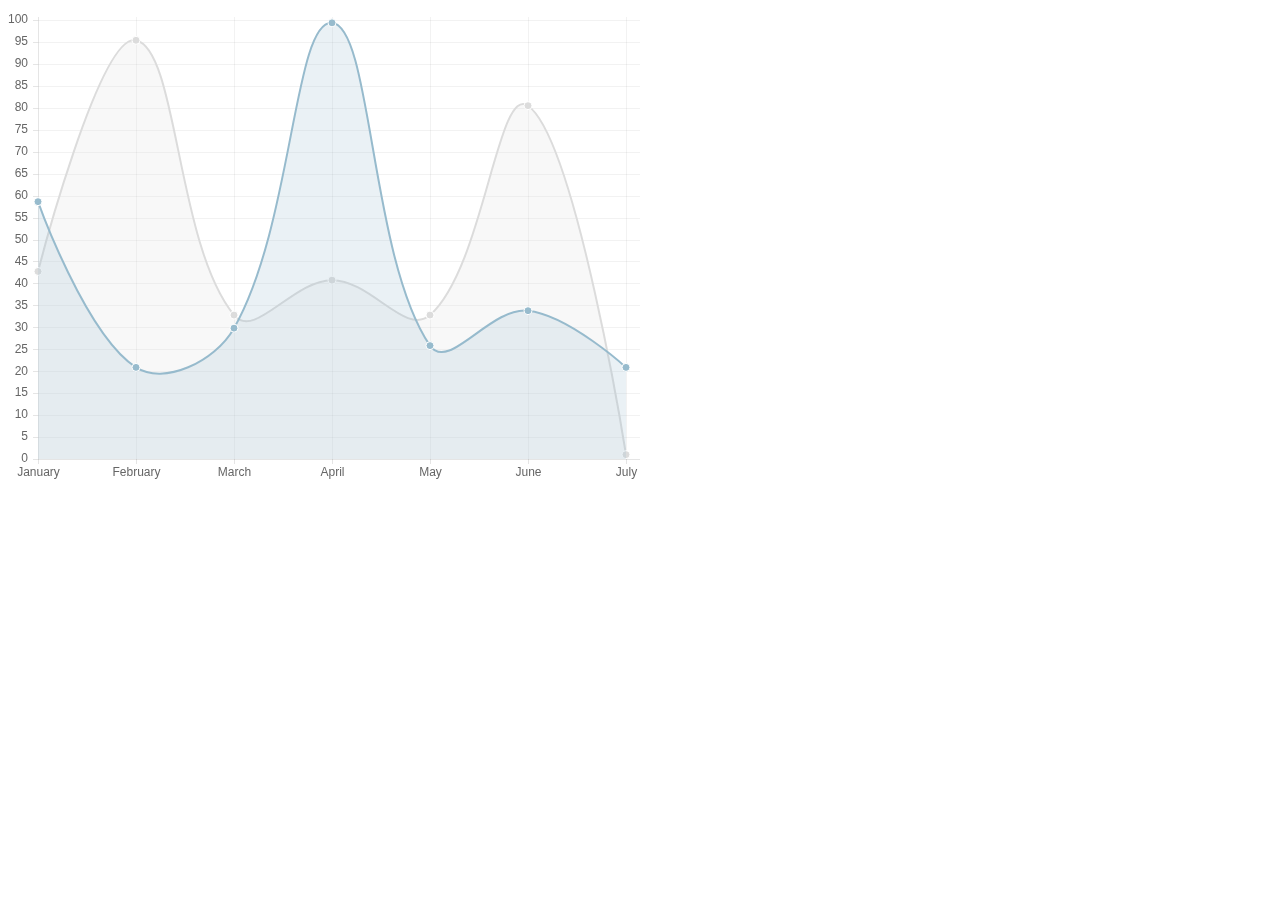
<file: test.html>
<html>
<head>
    <title>Line Chart</title>
    <script src="js/Chart.js"></script>
</head>
<body>
<div style="width:50%">
    <div>
        <canvas id="canvas" height="450" width="600"></canvas>
    </div>
</div>


<script>
    var randomScalingFactor = function(){ return Math.round(Math.random()*100)};
    var lineChartData = {
        labels : ["January","February","March","April","May","June","July"],
        datasets : [
            {
                label: "My First dataset",
                fillColor : "rgba(220,220,220,0.2)",
                strokeColor : "rgba(220,220,220,1)",
                pointColor : "rgba(220,220,220,1)",
                pointStrokeColor : "#fff",
                pointHighlightFill : "#fff",
                pointHighlightStroke : "rgba(220,220,220,1)",
                data : [randomScalingFactor(),randomScalingFactor(),randomScalingFactor(),randomScalingFactor(),randomScalingFactor(),randomScalingFactor(),randomScalingFactor()]
            },
            {
                label: "My Second dataset",
                fillColor : "rgba(151,187,205,0.2)",
                strokeColor : "rgba(151,187,205,1)",
                pointColor : "rgba(151,187,205,1)",
                pointStrokeColor : "#fff",
                pointHighlightFill : "#fff",
                pointHighlightStroke : "rgba(151,187,205,1)",
                data : [randomScalingFactor(),randomScalingFactor(),randomScalingFactor(),randomScalingFactor(),randomScalingFactor(),randomScalingFactor(),randomScalingFactor()]
            }
        ]

    }

    window.onload = function(){
        var ctx = document.getElementById("canvas").getContext("2d");
        window.myLine = new Chart(ctx).Line(lineChartData, {
            responsive: true
        });
    }

</script>
</body>
</html>
</file>
